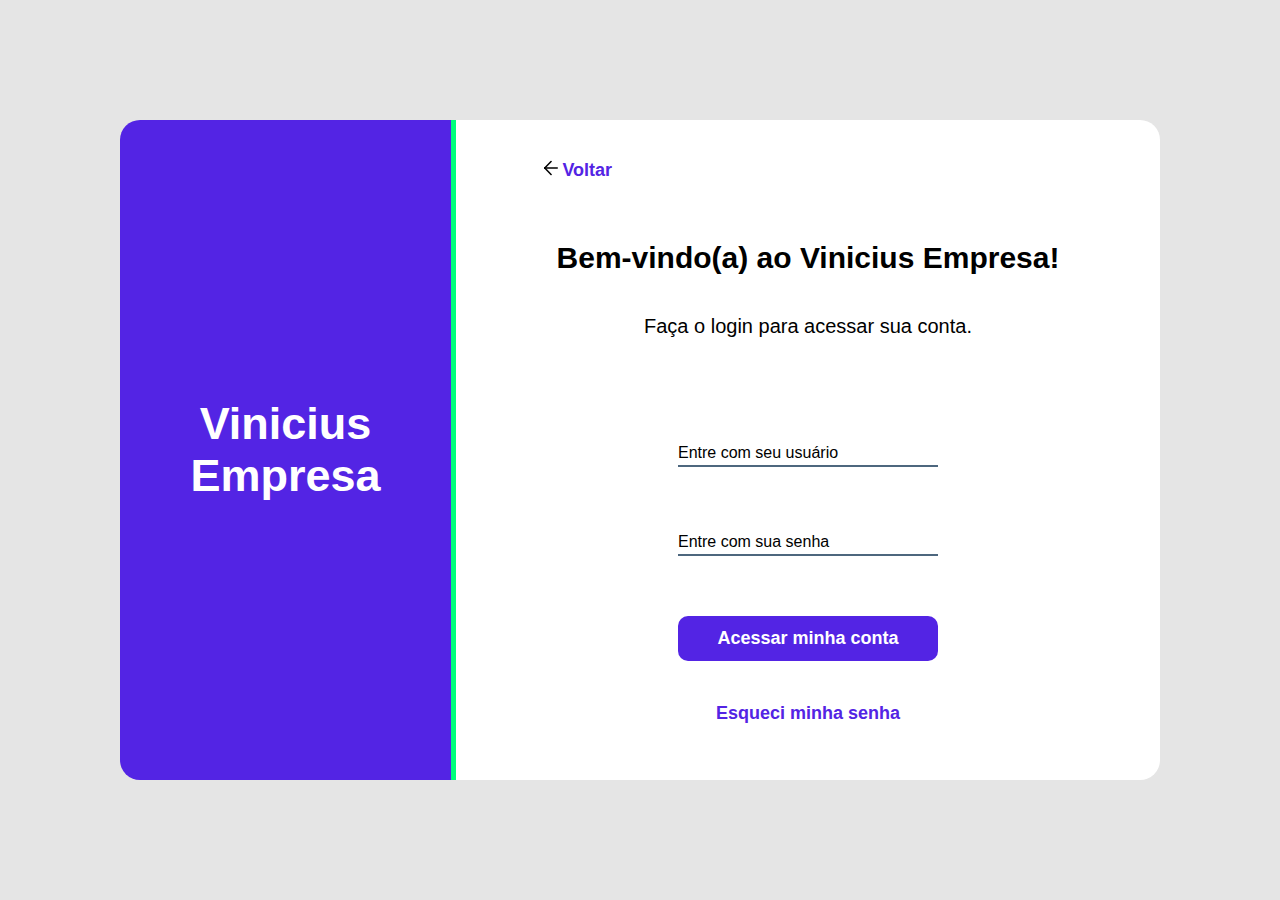
<file: index.html>
<!DOCTYPE html>
<html lang="pt-br">

<head>
    <meta charset="UTF-8">
    <meta name="viewport" content="width=device-width, initial-scale=1.0">
    <title>Tela de Login</title>
    <link rel="stylesheet" href="styles.css">
</head>

<body>
    <section>
        <div class="container">
            <div class="logo">
                <h2>Vinicius</h2>
                <h2>Empresa</h2>
            </div>
            <div class="login">
                <div class="voltarLogin">
                    <img src="img/setaVoltar.svg" alt="Icone de Voltar" width="14" onclick="voltar()">
                    <Button onclick="voltar()">Voltar</Button>
                </div>
                <div class="textoBemVindo">
                    <h1>Bem-vindo(a) ao Vinicius Empresa!</h1>
                    <p>Faça o login para acessar sua conta.</p>
                </div>
                <form class="form">
                    <div class="dados">
                        <input type="text" name="" id="usuario" class="input" required>
                        <label for="usuario">Entre com seu usuário</label>
                    </div>
                    <div class="dados">
                        <input type="password" name="" id="senha" class="input" required>
                        <label for="senha">Entre com sua senha</label>
                    </div>
                    <div class="botaoEnviar">
                        <button type="submit" onclick="logar(); return false">Acessar minha conta</button>
                        <!-- <input type="submit" onclick="logar(); return false" value="Acessar minha conta"> -->
                    </div>
                </form>
                <div class="botaoEsqueceu">
                    <button onclick="esqueceuSenha()">Esqueci minha senha</button>
                </div>
            </div>
    </section>

    <!-- <div class="inputsLogin">
                <label for="usuario">Entre com seu usuário</label>
                <div class="campoUsuario">
                    <input type="text" required>
                </div>
                <label for="senha">Entre com sua senha</label>
                <div class="campoSenha">
                    <input type="password" required>
                </div>
            </div>

            <div class="botoesLogin">
                <div class="botaoAcesso">
                    <button type="submit">Acessar minha conta</button>
                </div>
                <div class="botaoEsqueceuSenha">
                    <button>Esqueci minha senha</button>
                </div>
            </div> -->
    </div>
    </div>
    <script src="scripts.js"></script>
</body>

</html>
</file>
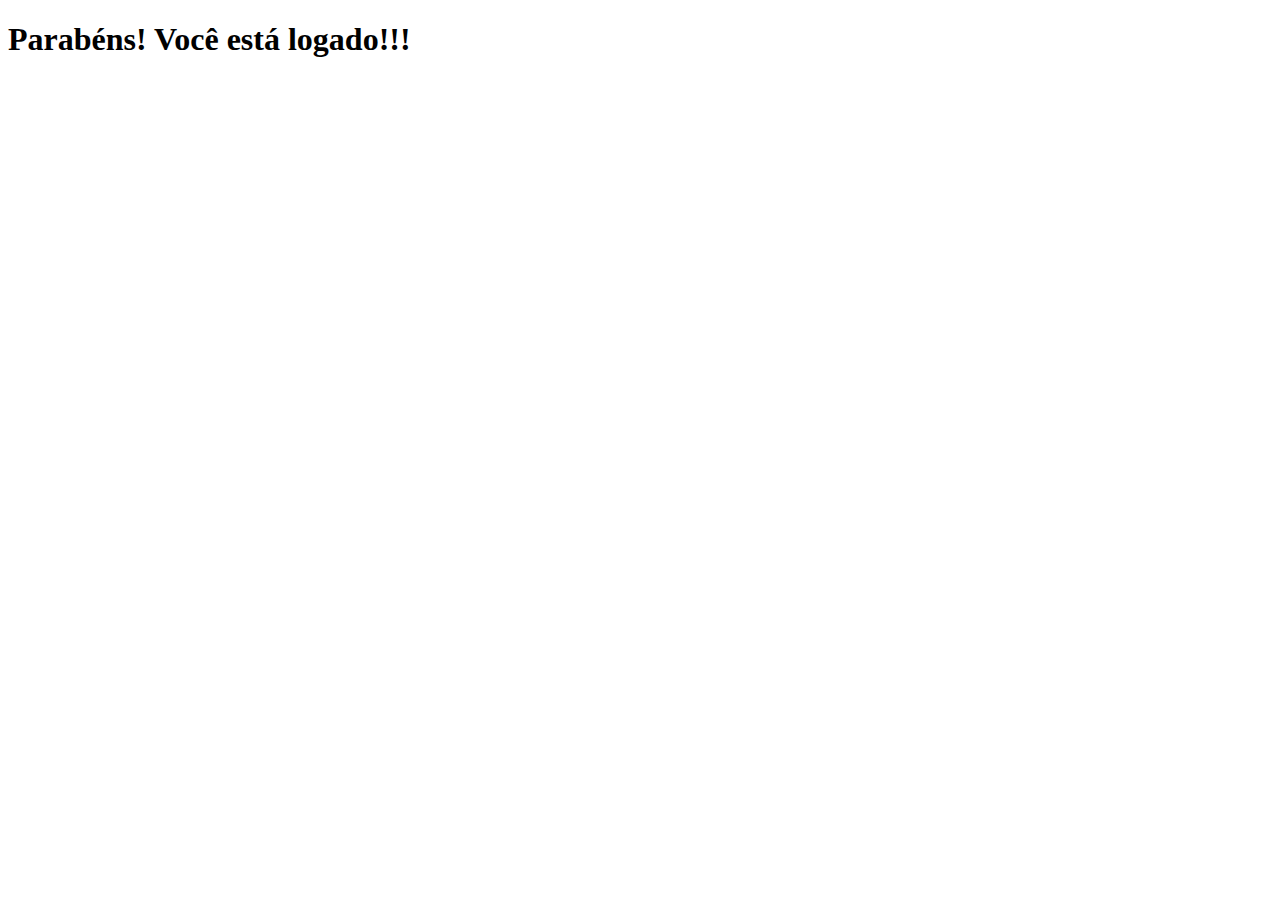
<file: home.html>
<!DOCTYPE html>
<html lang="pt-br">
<head>
    <meta charset="UTF-8">
    <meta name="viewport" content="width=device-width, initial-scale=1.0">
    <title>Document</title>
</head>
<body>
    <h1>Parabéns! Você está logado!!!</h1>
</body>
</html>
</file>
<file: styles.css>
/* Defina as variáveis CSS personalizadas para as cores */
:root {
    --cor-fundo: #e5e5e5;
    --cor-primaria: #5324E4;
    --cor-secundaria: #FFFFFF;
    --cor-margem-separadora: #00ff7b;
    --cor-textos: #4d677e;
  }

* {
    font-family: 'Poppins', sans-serif;
    box-sizing: border-box;
    margin: 0;
    padding: 0;

}

body {
    display: flex;
    justify-content: center;
    align-items: center;
    height: 100vh;
    width: 100vw;
    background-color: var(--cor-fundo);
    margin: 0 auto;
}

.container {
    border-radius: 20px;
    max-height: 660px;
    max-width: 1040px;
    margin: 0 auto;
    overflow: hidden; /* Isso é importante para conter as divs flutuantes. */
}

.logo {
    color: var(--cor-secundaria);
    display: flex;
    justify-content: center;
    align-items: center;
    background-color: var(--cor-primaria);
    width: 336px;
    height: 660px;
    border-right: 5px solid var(--cor-margem-separadora);
    float: left; /* Faz as divs flutuarem lado a lado. */
    box-sizing: border-box; /* Garante que as margens e bordas estejam dentro da largura especificada. */
    flex-direction: column;
    font-size: 30px;
    text-align: center;
}

.login {
    background-color: var(--cor-secundaria);
    width: 704px;
    height: 660px;
    float: left; /* Faz as divs flutuarem lado a lado. */
    box-sizing: border-box; /* Garante que as margens e bordas estejam dentro da largura especificada. */
    display: flex;
    align-items: center;
    flex-direction: column;
}

.voltarLogin {
    padding-left: 40px;
    padding-top: 40px;
    padding-right: 500px;
}

.voltarLogin button {
    border: none;
    border-radius: 10px;
    background-color: var(--cor-secundaria);
    color: var(--cor-primaria);
    cursor: pointer;
    text-align: center;
    font-size: 18px;
    font-weight: 600;
}

.voltarLogin img {
    cursor: pointer;
}

.textoBemVindo {
    padding-top: 60px;
    text-align: center;
}

.textoBemVindo h1 {
    font-size: 30px;
    padding-bottom: 40px;
}

.textoBemVindo p {
    font-size: 20px;
    padding-bottom: 40px;
}

.inputsLogin {
    flex-direction: column;
    padding-top: 50px;
    color: #4d677e;
}

.form {
    padding-bottom: 30px;
}

.dados {
    position: relative;
    margin: 60px 0;
}

.dados label {
    position: absolute;
    left: 0;
    bottom: 5px;
    transition: all 0.3s;
    cursor: text;
}

.input {
    outline: none;
    width: 100%;
    border: 0;
    border-bottom: 2px solid var(--cor-textos);
    padding: 5px;
    font-size: 15px;
}

.login .dados .input:focus ~ label,
    .login .dados .input:valid ~ label {
    transform: translateY(-22px);
    font-size: 12px;
}

.botaoEnviar button{
    padding: 10px 35px;
    height: 45px;
    width: 260px;
    border: 0;
    border-radius: 10px;
    background-color: var(--cor-primaria);
    color: var(--cor-secundaria);
    font-size: 18px;
    font-weight: 600;
    cursor: pointer;
}

.botaoEsqueceu button {
    padding: 10px 35px;
    height: 45px;
    width: 260px;
    border: 0;
    border-radius: 10px;
    background-color: var(--cor-secundaria);
    color: var(--cor-primaria);
    cursor: pointer;
    width: 100%;
    text-align: center;
    font-size: 18px;
    font-weight: 600;
}

/* form input[type=submit] {
    padding: 10px 35px;
    height: 40px;
    width: 209px;
    border: 0;
    border-radius: 10px;
    background-color: var(--cor-primaria);
    color: var(--cor-secundaria);
    cursor: pointer;
} */

/* .cardLogin {
    background-color: #3C9CB9;
    padding: 60px 30px;
    border-radius: 20px;
}

.inputs {
    display: flex;
    flex-direction: column;
    align-items: flex-start;
    justify-content: center;
    outline: none;
    font-size: 30px;
}

.botoes {
    display: flex;
    flex-direction: column;
    padding: 30px;
    font-size: 30px;
} */
</file>
